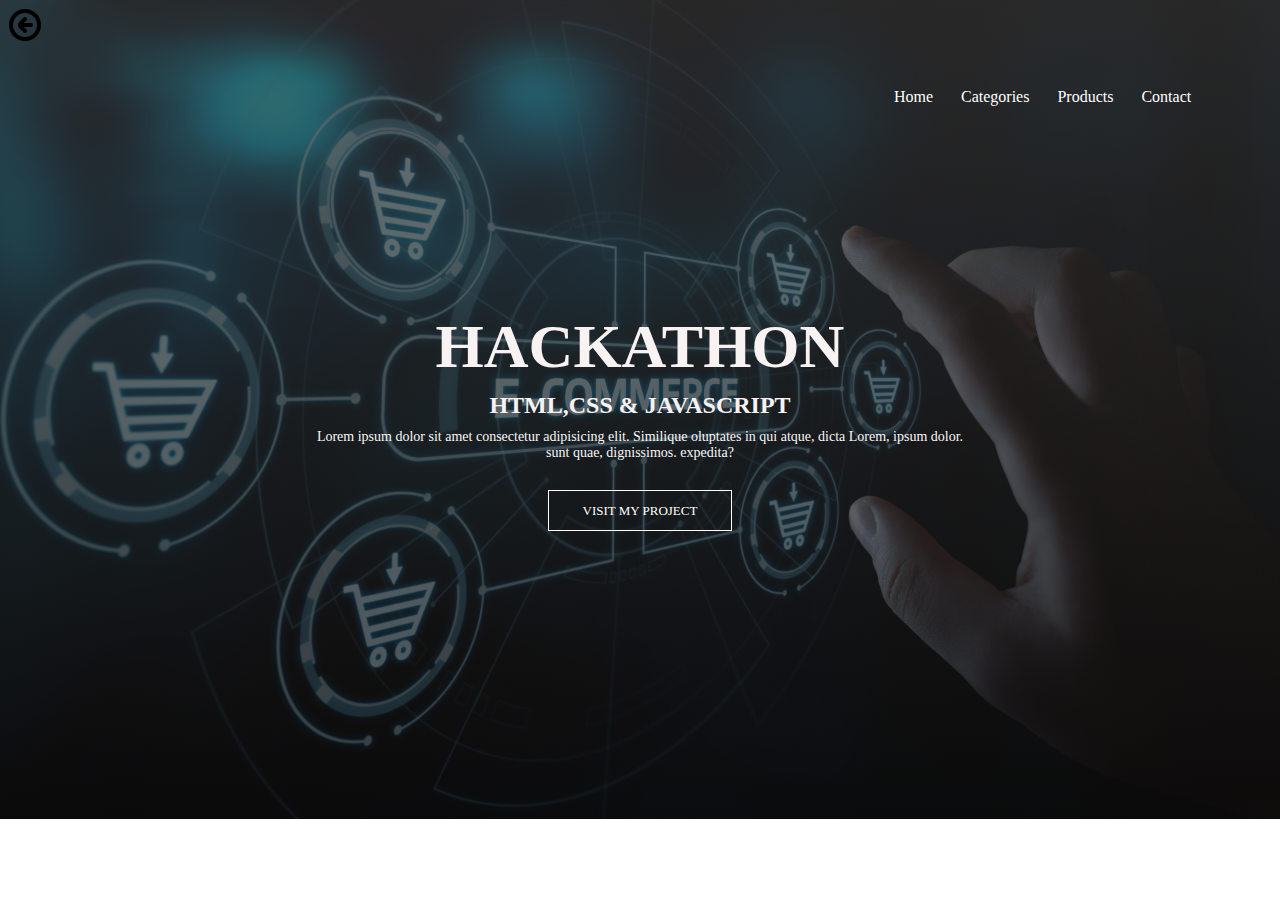
<file: index.html>
<!DOCTYPE html>
<html lang="en">
  <head>
    <meta charset="UTF-8" />
    <meta name="viewport" content="width=device-width, initial-scale=1.0" />
    <title>Hackathon</title>
    <link rel="stylesheet" href="style.css" />
    <link
      rel="stylesheet"
      href="https://fonts.googleapis.com/css?family=Sofia" />
    <link rel="stylesheet" href="https://cdnjs.cloudflare.com/ajax/libs/font-awesome/4.7.0/css/font-awesome.min.css"/>
  </head>
  <body>

    
    <section class="header">
      <a href="index.html"><img src="images/back new.png" alt="" width="50px" height="50px"/></a>
      <br />
      <nav>
        <br />
        <div class="nav-link">
          <ul>
            <li><a href="index.html">Home</a></li>
            <li><a href="categories.html">Categories</a></li>
            <li><a href="products.html">Products</a></li>
            <li><a href="contact.html">Contact</a></li>
          </ul>
        </div>
      </nav>
      <div class="text-box">
        <h1>HACKATHON</h1>
        <h2>HTML,CSS & JAVASCRIPT</h2>
        <p>
          Lorem ipsum dolor sit amet consectetur adipisicing elit. Similique
          oluptates in qui atque, dicta Lorem, ipsum dolor. <br />
          sunt quae, dignissimos. expedita?
        </p>
        <a class="btn" href="categories.html">VISIT MY PROJECT</a>
      </div>
    </section>


    <script src="app.js"></script>
  </body>
</html>
</file>
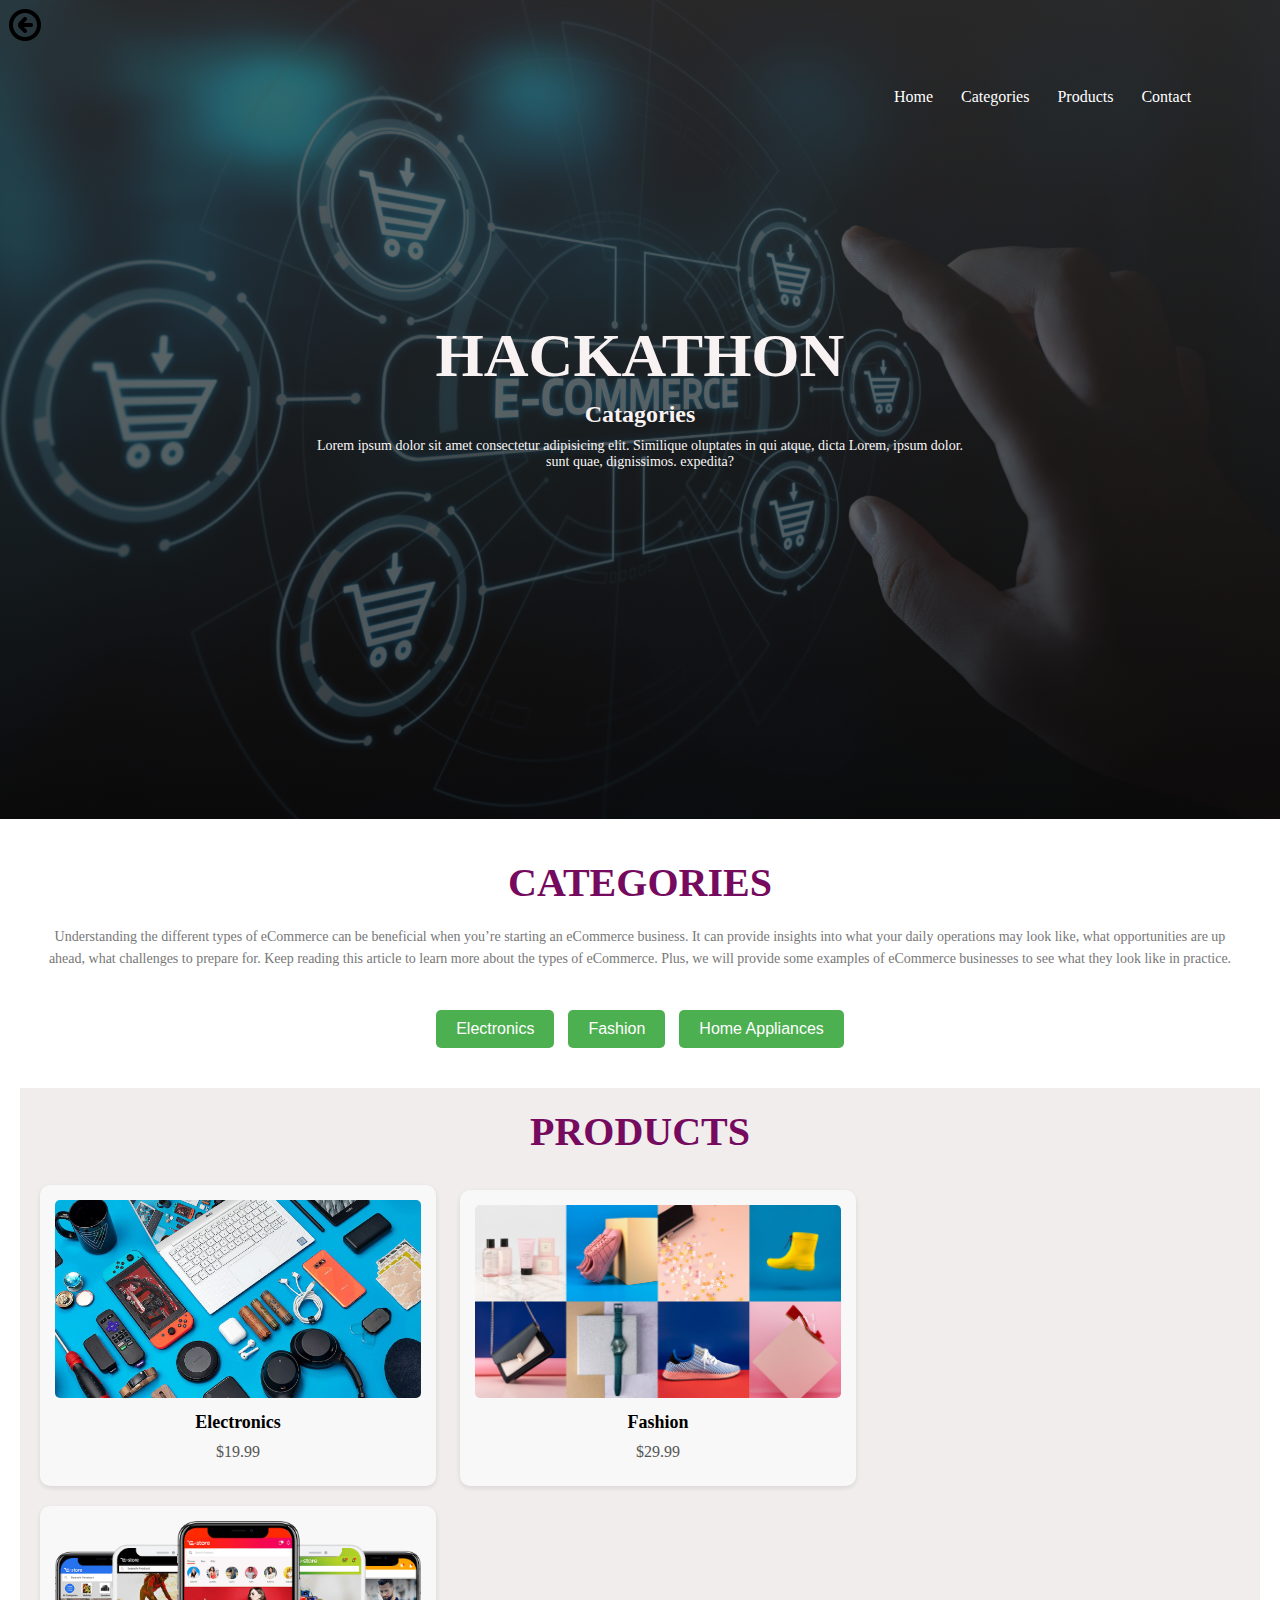
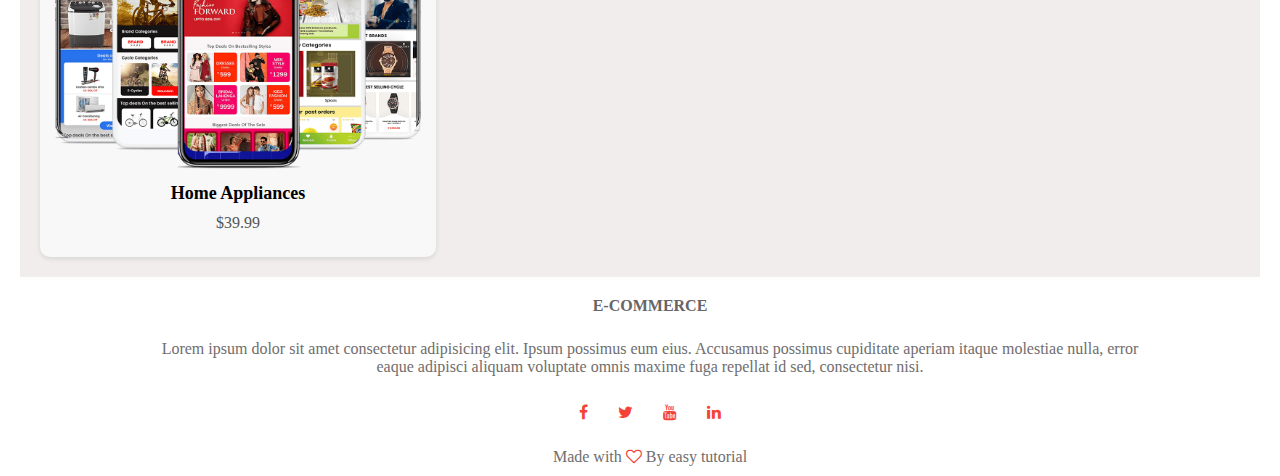
<file: categories.html>
<!DOCTYPE html>
<html lang="en">
  <head>
    <meta charset="UTF-8" />
    <meta name="viewport" content="width=device-width, initial-scale=1.0" />
    <title>Hackathon</title>
    <link rel="stylesheet" href="style.css" />
    <link
      rel="stylesheet"
      href="https://fonts.googleapis.com/css?family=Sofia" />
    <link rel="stylesheet" href="https://cdnjs.cloudflare.com/ajax/libs/font-awesome/4.7.0/css/font-awesome.min.css"/>
  </head>
  <body>
    <section class="header">
      <a href="index.html"><img src="images/back new.png" alt="" width="50px" height="50px"/></a>
      <br/>
      <nav>
        <br/>
        <div class="nav-link">
          <ul>
            <li><a href="index.html">Home</a></li>
            <li><a href="categories.html">Categories</a></li>
            <li><a href="products.html">Products</a></li>
            <li><a href="contact.html">Contact</a></li>
          </ul>
        </div>
      </nav>
      <div class="text-box">
        <h1>HACKATHON</h1>
        <h2>Catagories</h2>
        <p>
          Lorem ipsum dolor sit amet consectetur adipisicing elit. Similique
          oluptates in qui atque, dicta Lorem, ipsum dolor. <br />
          sunt quae, dignissimos. expedita?
        </p>
      </div>
    </section>
        <!-- categories -->

        <section id="categories">
            <h2>CATEGORIES</h2>
            <p>Understanding the different types of eCommerce can be beneficial when you’re <b> starting an eCommerce business.</b> It can provide insights into what your daily operations may look like, what opportunities are up ahead, what challenges to prepare for.
              Keep reading this article to learn more about the types of eCommerce. Plus, we will provide some examples of eCommerce businesses to see what they look like in practice.</p>
            <ul>
              <li>
                <button onclick="filterCategory('Electronics')">Electronics</button>
              </li>
              <li><button onclick="filterCategory('Fashion')">Fashion</button></li>
              <li>
                <button onclick="filterCategory('Home')">Home Appliances</button>
              </li>
            </ul>
          </section>
              <!-- product -->

    <section id="products">
        <h2>PRODUCTS</h2>
        <div class="product" data-category="Electronics">
          <img src="images/electronic.jpg" alt="Product 1" />
          <h3>Electronics</h3>
          <p>$19.99</p>
        </div>
        <div class="product" data-category="Fashion">
          <img src="images/ecommerce-product-photo.jpg" alt="Product 2" />
          <h3>Fashion</h3>
          <p>$29.99</p>
        </div>
        <div class="product" data-category="Home">
          <img src="images/home.png" alt="Product 3" />
          <h3>Home Appliances</h3>
          <p>$39.99</p>
          </div>
      </section>
          <!-- Footer -->

    <section class="footer">
        <h4>E-COMMERCE</h4>
        <P>Lorem ipsum dolor sit amet consectetur adipisicing elit. Ipsum possimus eum eius. Accusamus possimus cupiditate aperiam itaque molestiae nulla, 
          error <br> eaque adipisci aliquam voluptate omnis maxime fuga repellat id sed, consectetur nisi.</P>
        <div class="icons">
          <span class="fa fa-facebook "></span>
          <span class="fa fa-twitter"></span>
          <span class="fa fa-youtube"></span>
          <span class="fa fa-linkedin"></span>
        </div>
     <p>Made with <span class="fa fa-heart-o checked"></span> By easy tutorial</p>
    </section>

    <script src="app.js"></script>
    </body>
    </html>
</file>
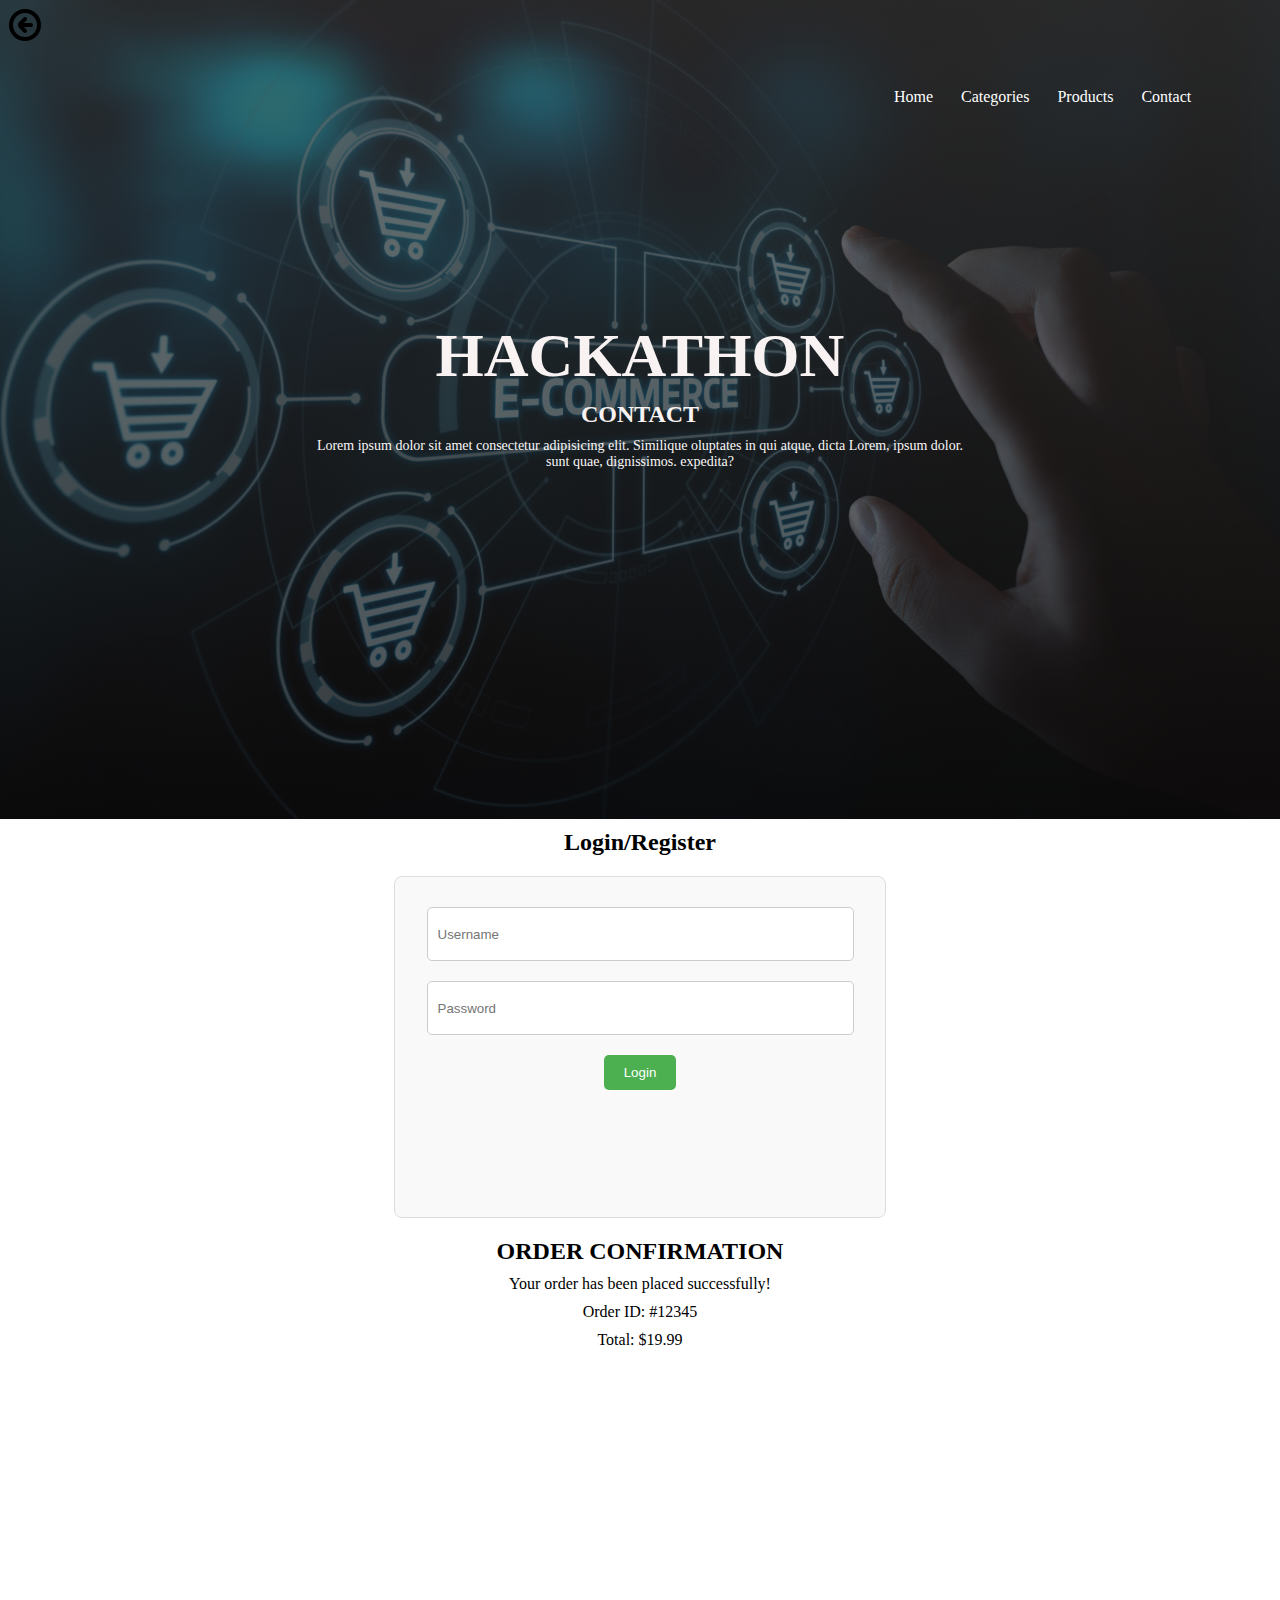
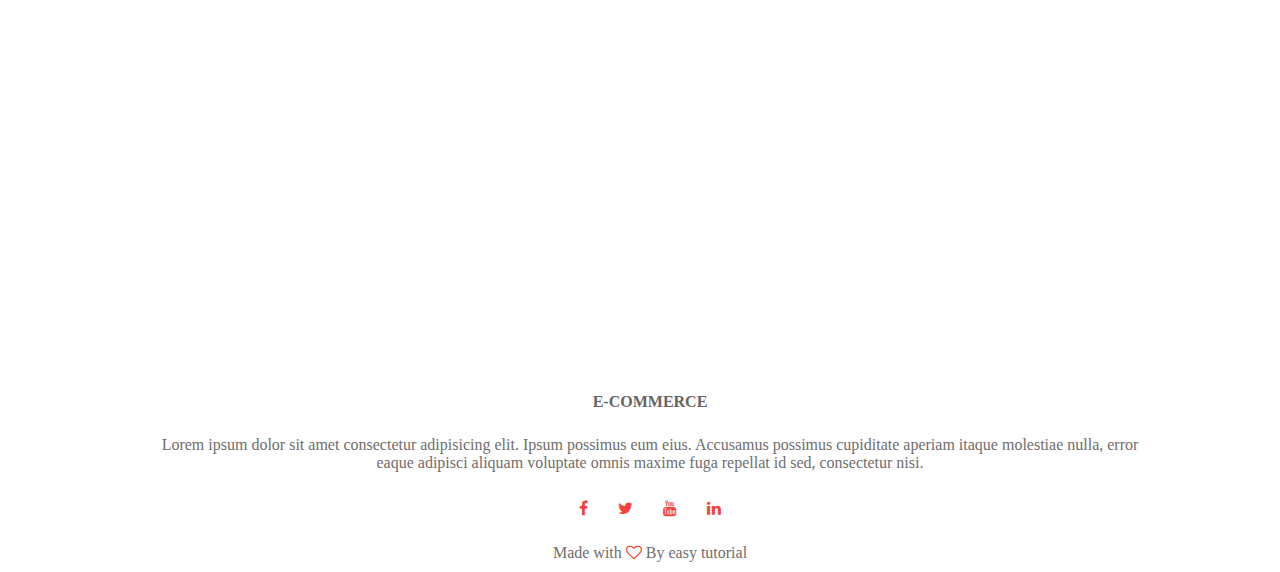
<file: contact.html>
<!DOCTYPE html>
<html lang="en">
  <head>
    <meta charset="UTF-8" />
    <meta name="viewport" content="width=device-width, initial-scale=1.0" />
    <title>Hackathon</title>
    <link rel="stylesheet" href="style.css" />
    <link
      rel="stylesheet"
      href="https://fonts.googleapis.com/css?family=Sofia" />
    <link rel="stylesheet" href="https://cdnjs.cloudflare.com/ajax/libs/font-awesome/4.7.0/css/font-awesome.min.css"/>
  </head>
  <body>
    <section class="header">
      <a href="index.html"><img src="images/back new.png" alt="" width="50px" height="50px"/></a>
      <br />
      <nav>
        <br />
        <div class="nav-link">
          <ul>
            <li><a href="index.html">Home</a></li>
            <li><a href="categories.html">Categories</a></li>
            <li><a href="products.html">Products</a></li>
            <li><a href="contact.html">Contact</a></li>
          </ul>
        </div>
      </nav>
      <div class="text-box">
        <h1>HACKATHON</h1>
        <h2>CONTACT</h2>
        <p>
          Lorem ipsum dolor sit amet consectetur adipisicing elit. Similique
          oluptates in qui atque, dicta Lorem, ipsum dolor. <br />
          sunt quae, dignissimos. expedita?
        </p>
      </div>
    </section>
    <!-- login -->

    <h1>Login/Register</h1>
    <form id="auth-form">
      <input type="text" id="username" placeholder="Username" required />
      <input type="password" id="password" placeholder="Password" required />
      <button type="button" onclick="authenticate()">Login</button>
    </form>
    <p id="auth-message"></p>

  <h1>ORDER CONFIRMATION</h1>
  <p>Your order has been placed successfully!</p>
  <p>Order ID: #12345</p>
  <p>Total: $19.99</p>


  <section class="location">
    <iframe
      src="https://www.google.com/maps/embed?pb=!1m18!1m12!1m3!1d115828.85264862029!2d67.26225500921635!3d24.875744623486725!2m3!1f0!2f0!3f0!3m2!1i1024!2i768!4f13.1!3m3!1m2!1s0x3eb3317d179c7ea5%3A0xe7de0f37cad8a69b!2sShah%20Latif%20Town%2C%20Karachi%2C%20Karachi%20City%2C%20Sindh!5e0!3m2!1sen!2s!4v1711885551565!5m2!1sen!2s"
      width="600"
      height="450"
      style="border: 0"
      allowfullscreen=""
      loading="lazy"
      referrerpolicy="no-referrer-when-downgrade"
    ></iframe>
  </section>
    <!-- Footer -->
     
    <section class="footer">
        <h4>E-COMMERCE</h4>
        <P>Lorem ipsum dolor sit amet consectetur adipisicing elit. Ipsum possimus eum eius. Accusamus possimus cupiditate aperiam itaque molestiae nulla, 
          error <br> eaque adipisci aliquam voluptate omnis maxime fuga repellat id sed, consectetur nisi.</P>
        <div class="icons">
          <span class="fa fa-facebook "></span>
          <span class="fa fa-twitter"></span>
          <span class="fa fa-youtube"></span>
          <span class="fa fa-linkedin"></span>
        </div>
     <p>Made with <span class="fa fa-heart-o checked"></span> By easy tutorial</p>
    </section>

  <script src="app.js"></script>
</body>
</html>
</file>
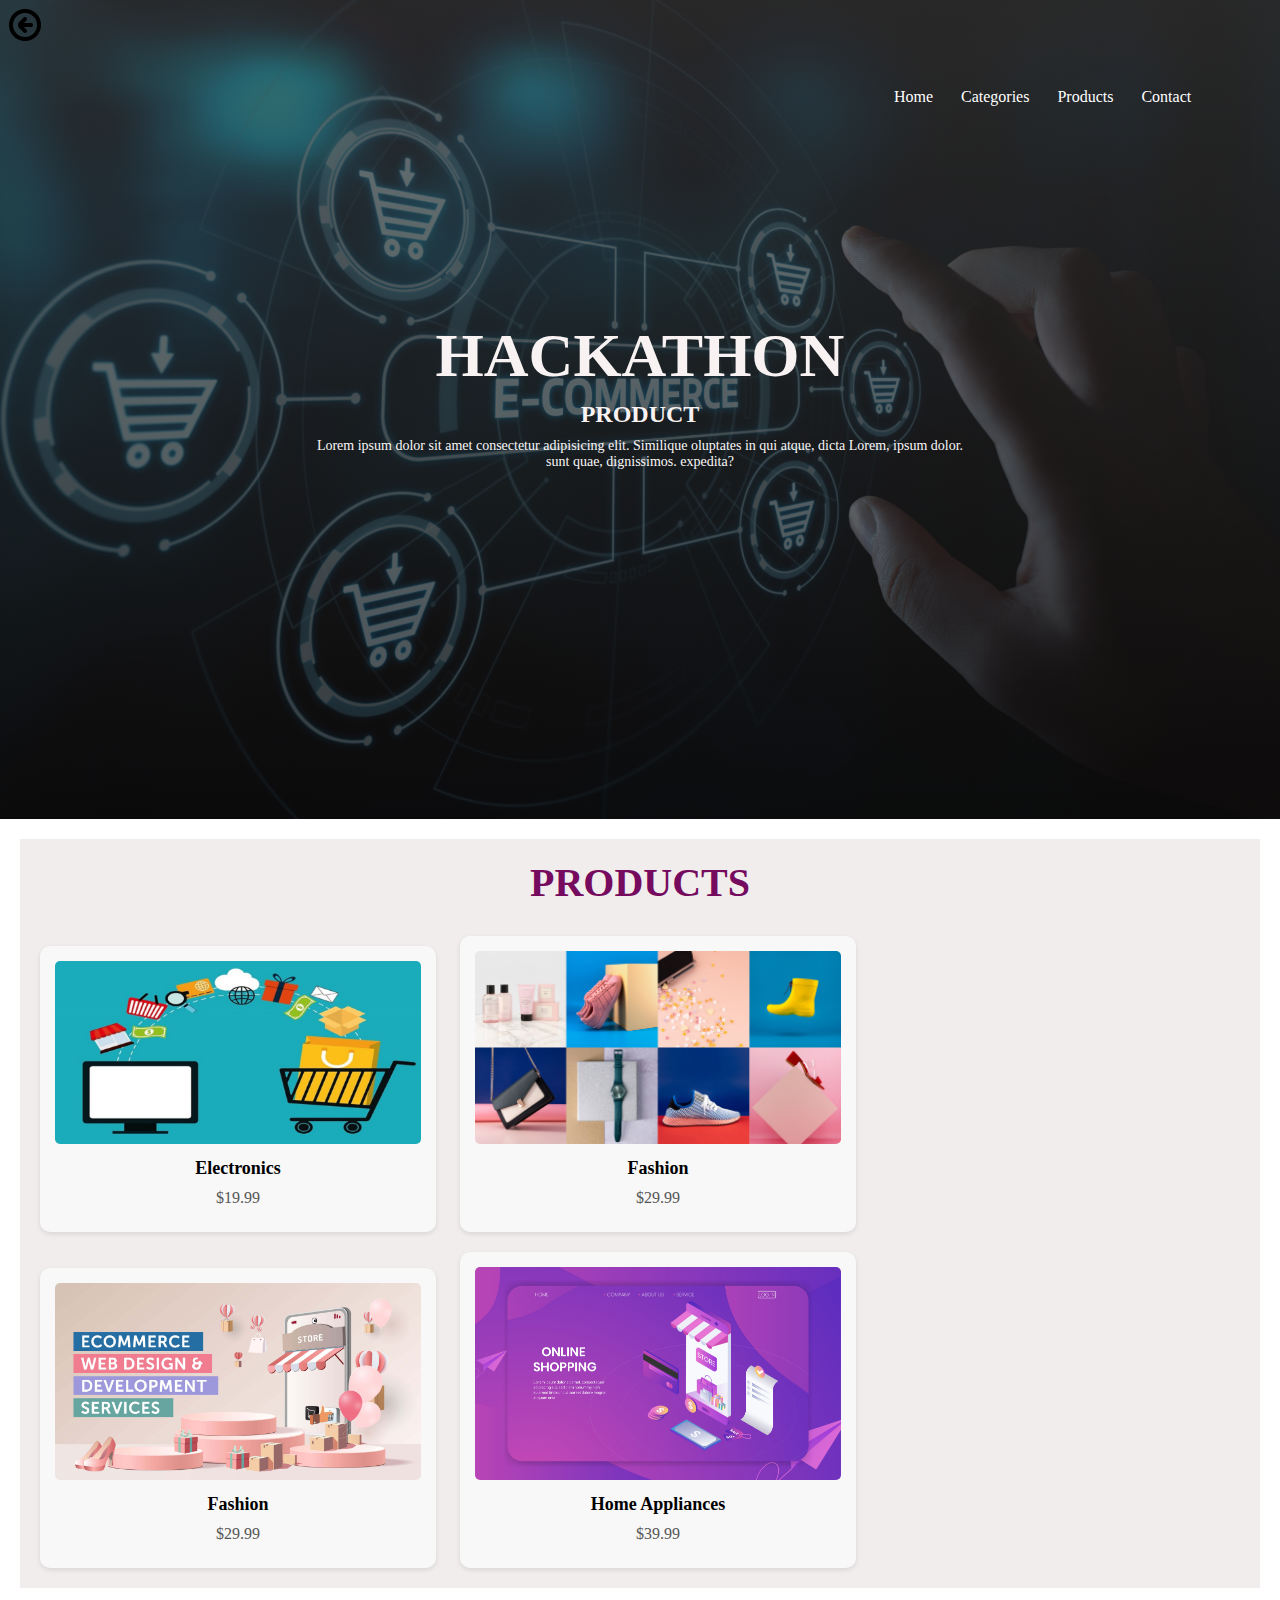
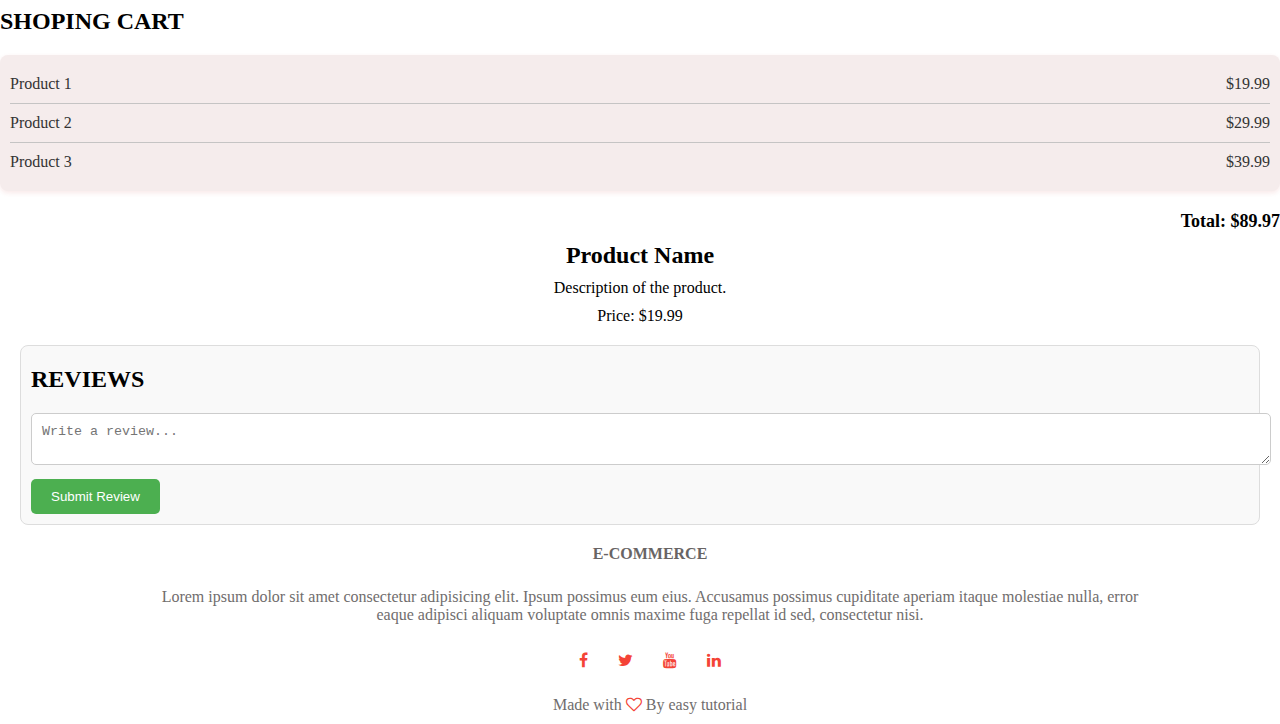
<file: products.html>
<!DOCTYPE html>
<html lang="en">
  <head>
    <meta charset="UTF-8" />
    <meta name="viewport" content="width=device-width, initial-scale=1.0" />
    <title>Hackathon</title>
    <link rel="stylesheet" href="style.css" />
    <link
      rel="stylesheet"
      href="https://fonts.googleapis.com/css?family=Sofia"
    />
    <link
      rel="stylesheet"
      href="https://cdnjs.cloudflare.com/ajax/libs/font-awesome/4.7.0/css/font-awesome.min.css"
    />
  </head>
  <body>
    <section class="header">
      <a href="index.html"
        ><img src="images/back new.png" alt="" width="50px" height="50px"
      /></a>
      <br />
      <nav>
        <br />
        <div class="nav-link">
          <ul>
            <li><a href="index.html">Home</a></li>
            <li><a href="categories.html">Categories</a></li>
            <li><a href="products.html">Products</a></li>
            <li><a href="contact.html">Contact</a></li>
          </ul>
        </div>
      </nav>
      <div class="text-box">
        <h1>HACKATHON</h1>
        <h2>PRODUCT</h2>
        <p>
          Lorem ipsum dolor sit amet consectetur adipisicing elit. Similique
          oluptates in qui atque, dicta Lorem, ipsum dolor. <br />
          sunt quae, dignissimos. expedita?
        </p>
      </div>
    </section>

    <!-- product -->

    <section id="products">
      <h2>PRODUCTS</h2>
      <div class="product" data-category="Electronics">
        <img src="images/eCommerce (1)_ftDah3j.webp" alt="Product 1">
        <h3>Electronics</h3>
        <p>$19.99</p>
      </div>
     
      <div class="product" data-category="Fashion" >
        <img src="images/ecommerce-product-photo.jpg" alt="Product 2" >
        <h3>Fashion</h3>
        <p>$29.99</p>
      </div>

      <div class="product" data-category="Fashion" >
        <img src="images/E-commerce-Website-scaled.jpg" alt="Product 2" >
        <h3>Fashion</h3>
        <p>$29.99</p>
      </div>
      <div class="product" data-category="Home">
        <img src="images/online sgop.jpg" alt="Product 3" >
        <h3>Home Appliances</h3>
        <p>$39.99</p>
      </div>
    </section>

    <!-- cart -->

    <h2 class="cen">SHOPING CART</h2>
    <div id="cart-items"></div>
    <p id="total">Total: $0.00</p>

    <h1>Product Name</h1>
    <p>Description of the product.</p>
    <p>Price: $19.99</p>

    <section id="reviews">
      <h2>REVIEWS</h2>
      <div id="review-list"></div>
      <textarea id="review-input" placeholder="Write a review..."></textarea>
      <button onclick="addReview()">Submit Review</button>
    </section>
    <!-- Footer -->

    <section class="footer">
      <h4>E-COMMERCE</h4>
      <p>
        Lorem ipsum dolor sit amet consectetur adipisicing elit. Ipsum possimus
        eum eius. Accusamus possimus cupiditate aperiam itaque molestiae nulla,
        error <br />
        eaque adipisci aliquam voluptate omnis maxime fuga repellat id sed,
        consectetur nisi.
      </p>
      <div class="icons">
        <span class="fa fa-facebook"></span>
        <span class="fa fa-twitter"></span>
        <span class="fa fa-youtube"></span>
        <span class="fa fa-linkedin"></span>
      </div>
      <p>
        Made with <span class="fa fa-heart-o checked"></span> By easy tutorial
      </p>
    </section>
    <script src="app.js"></script>
  </body>
</html>
</file>
<file: style.css>
*{ margin: 0;
    padding: 0;
}

.header{
    min-height: 91vh;
    width:100% ;
    background-image:linear-gradient(rgba(56, 55, 55, 0.7),rgba(15, 14, 14, 0.7)),
    url("images/e-commerce.jpeg");
    background-position: center;
    background-size: cover;
    position: relative;
}
nav{
    display: flex;
    padding:2% 6%;
    justify-content: space-between;
    align-items: center;
}
nav img{
    width:80px ;
}
.nav-link{
    flex: 1;
    text-align: right;
}
.nav-link ul li{
    list-style: none;
    display: inline-block;
    padding: 8px 12px;
    position:relative ;
  
    
}
.nav-link ul li a{
    color:#fff;
    text-decoration: none;
    font-size: 16px;
}
.nav-link ul li::after{
    content:'';
    width: 0%;
    height: 2px;
    background:#0ddf7d ;
    display: block;
    margin: auto;
    transition: 0.5s;
    border-bottom: rgb(51, 209, 117);

}
.nav-link ul li:hover::after{
    width: 100%; 
}
.text-box{
    width: 90%;
    position: absolute;
    color: #f8f2f2;
    top:50%;
    left:50%;
    transform: translate(-50%,-50%);
    text-align: center;

}
.text-box h1{
    font-size: 62px;

}
.text-box p{
    margin: 10px 0 40px;
    font-size: 14px;
    color: #faf7f7;
}
.btn{
    display: inline;
    text-decoration: none;
    color: #fff;
    border: 1px solid #fff;
    padding: 12px 34px;
    font-size: 13px;
    background: transparent;
    position: relative;
    cursor: pointer;
}
.btn:hover{
    border: 1px solid #290966;
    background-color: #550f46;
    transition: 1s;
}

@media (max-width:700px) {
    .text-box h1{
        font-size: 20px;
    }
}

/* categories section */

#categories {
    margin: 20px;
    padding: 10px;
}

#categories h2 {
    margin-bottom: 10px;
    text-align: center;
    font-size: 40px;
    font-weight: 600;
    color: #750a5e;
}

#categories p {
    color: #777;
    line-height: 22px;
    font-weight: 300;
    font-size: 14px;
    padding: 10px;
}

#categories ul {
    list-style: none;
    padding: 0;
    text-align: center;
}

#categories li {
    display: inline-block;
    margin: 10px 5px;
}

#categories button {
    background-color: #4CAF50;
    color: white;
    border: none;
    padding: 10px 20px;
    font-size: 16px;
    cursor: pointer;
    border-radius: 5px;
    transition: background-color 0.3s ease;
}

#categories button:hover {
    background-color: #0d8313;
}

#product-list {
    margin-top: 20px;
    padding: 10px;
    text-align: center;
}

#product-list p {
    font-size: 18px;
    margin: 5px 0;
}

/* Responsive styles */
@media (max-width: 768px) {
    #categories h2 {
        font-size: 22px;
    }

    #categories button {
        padding: 8px 15px;
        font-size: 14px;
    }

    #product-list p {
        font-size: 16px;
    }
}

@media (max-width: 480px) {
    #categories ul {
        padding: 0;
        display: block;
    }

    #categories li {
        display: block;
        margin-bottom: 10px;
    }

    #categories button {
        width: 100%;
        padding: 12px;
        font-size: 16px;
    }

    #product-list p {
        font-size: 14px;
    }
}


/* product */

#products {
    margin: 20px;
    padding: 10px;
    background-color: #f1eded;
}

#products h2 {
    text-align: center;
    font-size: 40px;
    margin-bottom: 20px;
    color:#750a5e;

}

.product {
    display: inline-block;
    width: 30%;
    margin: 10px;
    text-align: center;
    background-color: #f8f8f8;
    padding: 15px;
    border-radius: 10px;
    box-shadow: 0 2px 5px rgba(0, 0, 0, 0.1);
    transition: transform 0.3s ease;
}

.product img {
    max-width: 100%;
    height: auto;
    border-radius: 5px;
}

.product h3 {
    font-size: 18px;
    margin: 10px 0;
}

.product p {
    font-size: 16px;
    color: #555;
}
.product:hover {
    transform: scale(1.05);
}

@media (max-width: 768px) {
    .product {
        width: 45%;  
    }

    #products h2 {
        font-size: 22px;
    }

    .product h3 {
        font-size: 16px;
    }

    .product p {
        font-size: 14px;
    }
}
/* cart */

#cart-items {
    margin: 20px 0;
    padding: 10px;
    background-color: #f5ecec;
    border-radius: 8px;
    box-shadow: 0 2px 5px rgba(194, 41, 41, 0.1);
}
#cart-items .cart-item {
    display: flex;
    justify-content: space-between;
    padding: 10px 0;
    border-bottom: 1px solid #c5c4c4;
}

#cart-items .cart-item:last-child {
    border-bottom: none;
}

#cart-items .cart-item span {
    font-size: 16px;
    color: #333;
   
}
#total {
    font-size: 18px;
    font-weight: bold;
    margin-top: 15px;
    text-align: right;
}

/* Responsive styles */
@media (max-width: 768px) {
    #cart-items .cart-item span {
        font-size: 14px;
    }

    #total {
        font-size: 16px;
    }
}

@media (max-width: 480px) {
    #cart-items {
        padding: 5px;
    }

    #cart-items .cart-item span {
        font-size: 12px;
    }

    #total {
        font-size: 14px;
    }
} */

/* footer */
body {
    font-family: Arial, sans-serif;
    margin: 0;
    padding: 0;
    box-sizing: border-box;
}

h1, h2, p {
    margin: 10px 0;
    padding: 0;
}


h1 {
    font-size: 24px;
    text-align: center;
}

p {
    font-size: 16px;
    text-align: center;
}

/* Reviews Section */

#reviews {
    margin: 20px;
    padding: 10px;
    border: 1px solid #ddd;
    border-radius: 8px;
    background-color: #f9f9f9;
}

#review-list {
    margin-top: 10px;
}

#review-input {
    width: 100%;
    padding: 10px;
    margin-top: 10px;
    border: 1px solid #ccc;
    border-radius: 5px;
}

button {
    background-color: #4CAF50;
    color: white;
    padding: 10px 20px;
    border: none;
    border-radius: 5px;
    cursor: pointer;
    margin-top: 10px;
}

button:hover {
    background-color: #45a049;
}

#auth-form {
    margin: 20px auto;
    max-width: 450px;
    height: 300px;
    padding: 20px;
    border: 1px solid #ddd;
    border-radius: 8px;
    background-color: #f9f9f9;
    text-align: center;
}

#auth-form input {
    width: 90%;
    height: 32px;
    padding: 10px;
    margin: 10px 0;
    border: 1px solid #ccc;
    border-radius: 5px;
}

#auth-message {
    margin-top: 10px;
    font-size: 16px;
}

#order-confirmation {
    text-align: center;
    margin: 20px;
}

#order-confirmation p {
    font-size: 18px;
    margin: 10px 0;
}

.footer{
    width: 100%;
    text-align: center;
    padding: 0px 10px;


}
.footer h4{
    margin-bottom: 25px;
    margin-top: 20px;
    font-weight: 600;
    color: #686464;
}

.footer P{
    color: #706d6d;
}
.icons .fa{
   color:  #f44336;
   margin:0 13px;
   cursor: pointer;
   padding:18px 0 ;
}
.fa-heart-o{
color: #f44336;
}


.location{
    width: 80%;
    margin: auto;
    padding: 80px 0;
 }
 .location iframe{
    width: 100%;
 }
</file>
